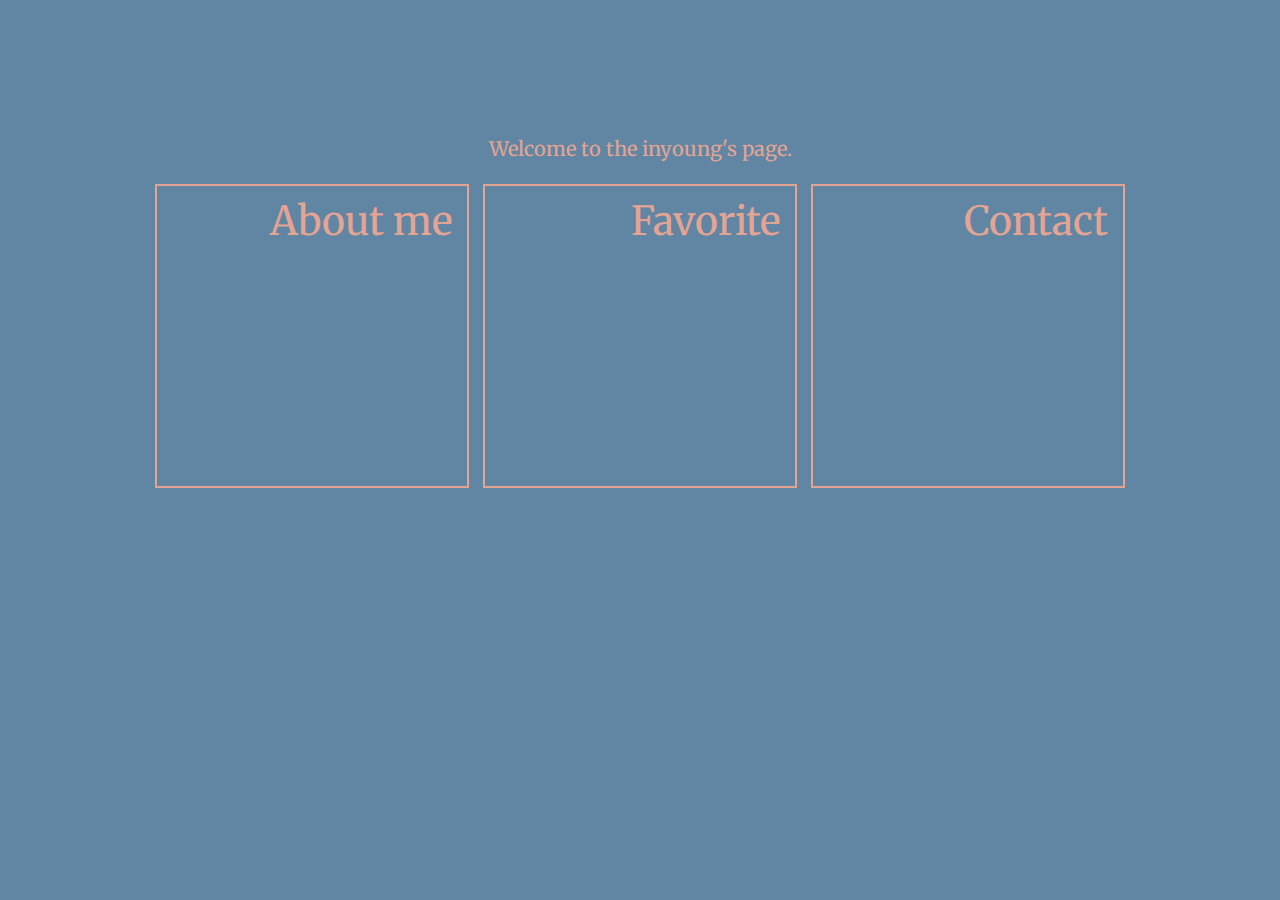
<file: final_project/templates/index.html>
<!DOCTYPE html>
<html lang="ko">
<head>
    <meta charset="UTF-8">
    <meta name="viewport" content="width=device-width, initial-scale=1.0">
    <title>inyoung's page</title>
    <link rel="stylesheet" href="../static/css/main.css">
    <link href="https://fonts.googleapis.com/css2?family=Merriweather&display=swap" rel="stylesheet">
    <link href="https://fonts.googleapis.com/css2?family=Noto+Sans+KR&display=swap" rel="stylesheet">
</head>
<body>
    <br><br><br><br><br><br>
    <p class="home_text">Welcome to the inyoung's page.</p>
    <table class="home_class">
        <tr>
            <td><a href="./about_me.html">About me
            <p>저에 대해 <br>소개하는 페이지입니다.</p></a></td>

            <td><a href="./favorite.html">Favorite
            <p>제가 좋아하는 것을<br> 소개하는 페이지입니다.</p></a></td>
            <td><a href="./contact.html">Contact
            <p>contact하고 싶으시면<br> 여기로 들어가주세요.</p></a></td>
        </tr>
    </table>
</body>
</html>
</file>
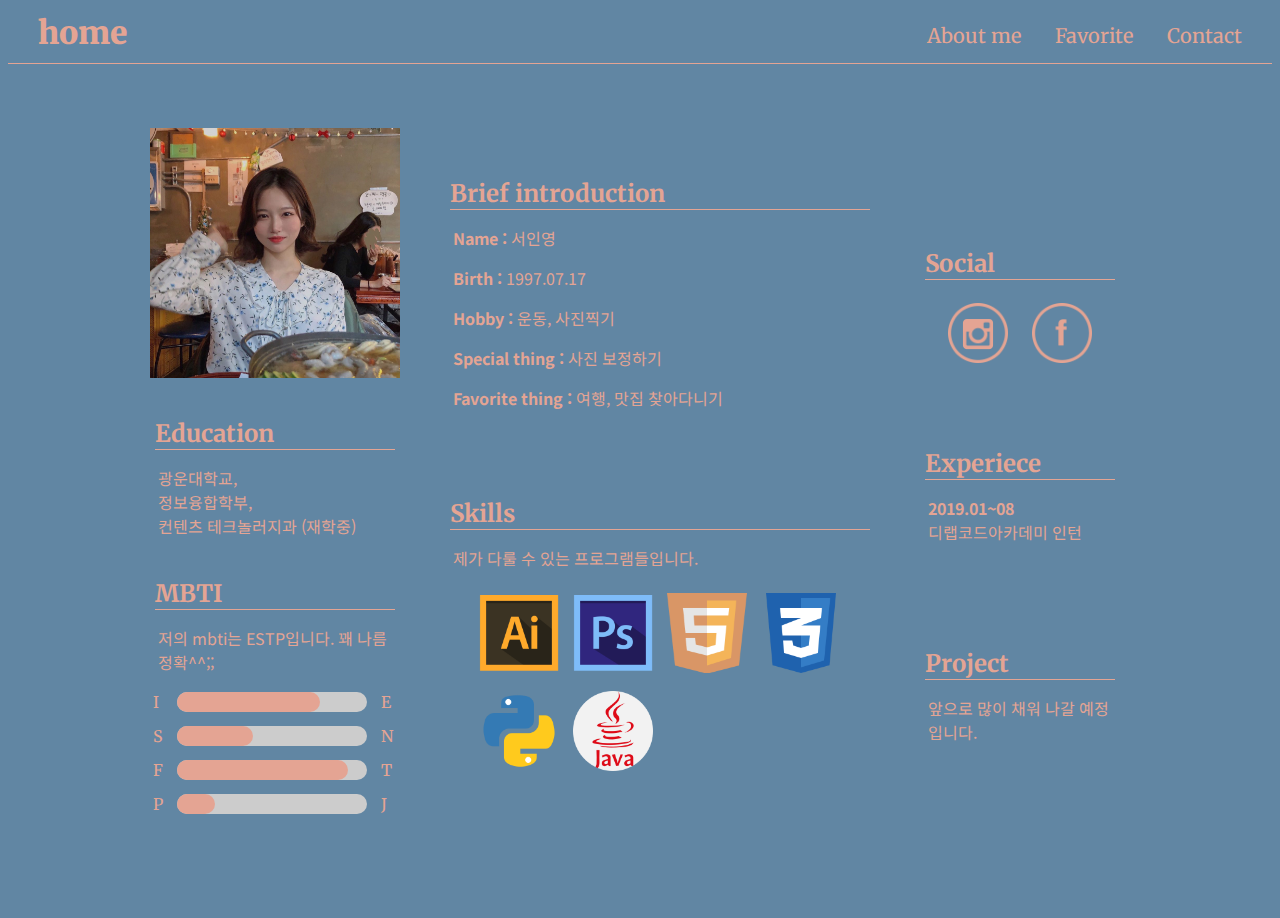
<file: final_project/templates/about_me.html>
<!DOCTYPE html>
<html lang="ko">
<head>
    <meta charset="UTF-8">
    <meta name="viewport" content="width=device-width, initial-scale=1.0">
    <title>About Me</title>
    <link rel="stylesheet" href="../static/css/main.css">
    <link href="https://fonts.googleapis.com/css2?family=Merriweather&display=swap" rel="stylesheet">
    <link href="https://fonts.googleapis.com/css2?family=Noto+Sans+KR&display=swap" rel="stylesheet">
</head>
<body>
    <!--헤더-->
    <header>
        <h1 class="logo"><a href="./index.html"><b>home</b></a></h1>
        <nav class="nav">
            <ul class="menu-list">
                <li class="menu-list-item"><a href="#">About me</a></li>
                <li class="menu-list-item"><a href="./favorite.html">Favorite</a></li>
                <li class="menu-list-item"><a href="./contact.html">Contact</a></li>
            </ul>
        </nav>
    </header>
    <!--본문-->
    <br><br><br>
    <div class="aboutme_box">
        <div class="first_box">
            <div class="me_img_box"><img src="../static/images/about_me/aboutme_img1.jpg" alt="서인영 사진"></div>
            <div class="me_edu_box">
                <h2>Education</h2>
                <p>광운대학교,<br>정보융합학부,<br>컨텐츠 테크놀러지과 (재학중)</p>
            </div>
            <div class="me_mbti_box">
                <h2>MBTI</h2>
                <p>저의 mbti는 ESTP입니다. 꽤 나름 정확^^;;</p>
                <table class="mbti_table">
                    <tr>
                        <td>I</td>
                        <td><div class="mbti graph1"><span></span></div></td>
                        <td>E</td>
                    </tr>
                    <tr>
                        <td>S</td>
                        <td><div class="mbti graph2"><span></span></div></td>
                        <td>N</td>
                    </tr>
                    <tr>
                        <td>F</td>
                        <td><div class="mbti graph3"><span></span></div></td>
                        <td>T</td>
                    </tr>
                    <tr>
                        <td>P</td>
                        <td><div class="mbti graph4"><span></span></div></td>
                        <td>J</td>
                    </tr>
                </table>
            </div>
        </div>
        <div class="second_box">
            <div class="me_info_box">
                <h2>Brief introduction</h2>
                <p><b>Name :</b> 서인영</p>
                <p><b>Birth :</b> 1997.07.17</p>
                <p><b>Hobby : </b> 운동, 사진찍기</p>
                <p><b>Special thing : </b> 사진 보정하기</p>
                <p><b>Favorite thing : </b>여행, 맛집 찾아다니기</p>
            </div>
            <div class="me_skill">
                <h2>Skills</h2>
                <p>제가 다룰 수 있는 프로그램들입니다.</p>
                <table class="skill_table">
                    <tr>
                        <td><img src="../static/images/about_me/skill_1.png" alt="일러스트"></td>
                        <td><img src="../static/images/about_me/skill_2.png" alt="포토샵"></td>
                        <td><img src="../static/images/about_me/skill_3.png" alt="html5"></td>
                        <td><img src="../static/images/about_me/skill_4.png" alt="css3"></td>
                    </tr>
                    <tr>
                        <td><img src="../static/images/about_me/skill_5.png" alt="파이썬"></td>
                        <td><img src="../static/images/about_me/skill_6.png" alt="자바"></td>
                        <td></td>
                        <td></td>
                    </tr>
                </table>
            </div>
        </div>
        <div class="third_box">
            <div class="me_social"><h2>Social</h2>
                <table class="social_table">
                    <tr><td><img src="../static/images/about_me/social_1.png" alt="인스타합니다."></td>
                    <td><img src="../static/images/about_me/social_2.png" alt="페이스북합니다."></a></td></tr>
                </table>
            </div>
            <div class="me_career"><h2>Experiece</h2>
                <p><b>2019.01~08</b><br>디랩코드아카데미 인턴</p>
            </div>
            <div class="me_project"><h2>Project</h2>
                <p>앞으로 많이 채워 나갈 예정입니다.</p>
            </div>
        </div>
    </div>
</body>
</html>
</file>
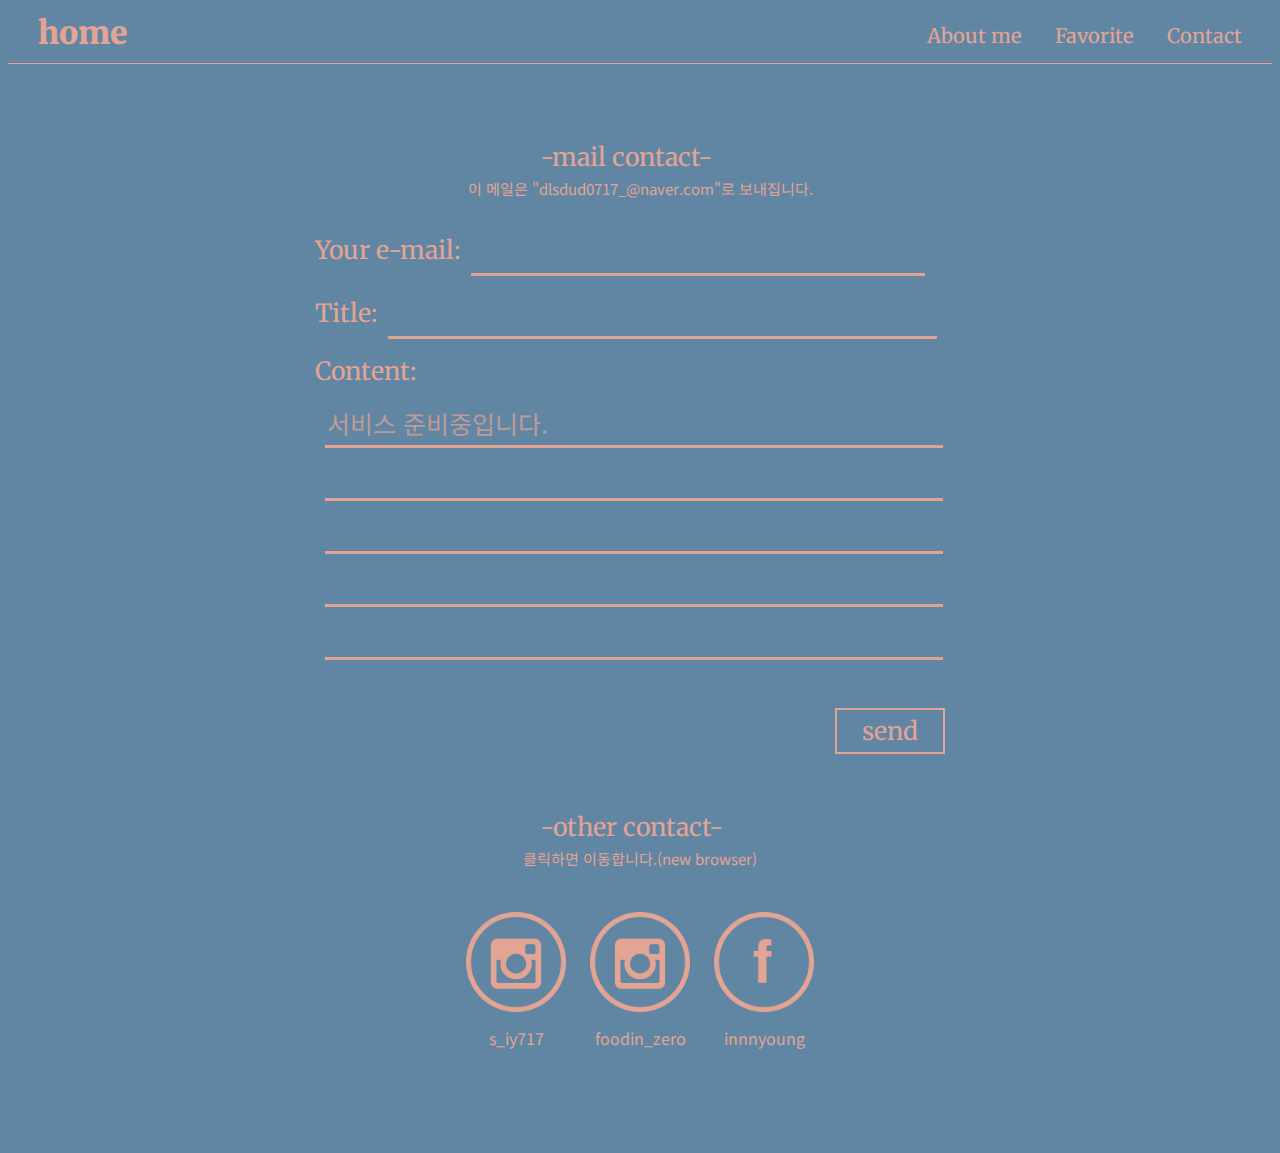
<file: final_project/templates/contact.html>
<!DOCTYPE html>
<html lang="ko">
<head>
    <meta charset="UTF-8">
    <meta name="viewport" content="width=device-width, initial-scale=1.0">
    <title>Contact</title>
    <link rel="stylesheet" href="../static/css/main.css">
    <link href="https://fonts.googleapis.com/css2?family=Merriweather&display=swap" rel="stylesheet">
    <link href="https://fonts.googleapis.com/css2?family=Noto+Sans+KR&display=swap" rel="stylesheet">
</head>
<body>
    <!--헤더-->
    <header>
        <h1 class="logo"><a href="./index.html"><b>home</b></a></h1>
        <nav class="nav">
            <ul class="menu-list">
                <li class="menu-list-item"><a href="./about_me.html">About me</a></li>
                <li class="menu-list-item"><a href="./favorite.html">Favorite</a></li>
                <li class="menu-list-item"><a href="#">Contact</a></li>
            </ul>
        </nav>
    </header>
    <!--form-->
    <br><br><br><br>
    <form action="#">
        <span class="contact_text">-mail contact-</span>
        <p style="font-size:15px; display:block; width:360px; margin:0px auto 30px auto; text-align:center;">이 메일은 "dlsdud0717_@naver.com"로 보내집니다.</p>
        <span><label for="mail_adress">Your e-mail:</label>
            <input id="mail_adress" type="email" style="width:450px;"></span>
        <!--<p><label for="name">Name: </label>
            <input id="name" type="text" style="width:525px;"></p><br>-->
        <p><label for="mail_title">Title:</label>
            <input id="mail_title" type="text" style="width:545px;"></p>
        <p>
            <label for="mail_content">Content: </label> <br>
            <textarea name="mail_content" id="mail_content" cols="50" rows="5" placeholder="서비스 준비중입니다."></textarea>
        </p>
        <input class="btn_send" type="submit" value="send">
    </form>
    <div class="other_contact_box">
        <span class="contact_text">-other contact-</span>
        <span style="font-size:15px; display:block; width:360px; margin:0px auto 30px auto; text-align:center; font-family: 'Noto Sans KR', sans-serif;">클릭하면 이동합니다.(new browser)</span>
        <table class="other_contact_table">
            <tr><td><a href="https://www.instagram.com/s_iy717/" target="_blank"><img src="../static/images/contact/contact_insta.png" alt="인스타아이디:s_iy717"></a><br>
                <span>s_iy717</span>
            </td>
            <td><a href="https://www.instagram.com/foodin_zero/" target="_blank"><img src="../static/images/contact/contact_insta.png" alt="인스타아이디:foodin_zere"></a><br>
                <span>foodin_zero</span>
            </td>
            <td><a href="https://www.facebook.com/innnyoung/" target="_blank"><img src="../static/images/contact/contact_facebook.png" alt="서인영의 페이스북"></a><br>
                <span>innnyoung</span>
            </td></tr>
        </table>
    </div>
</body>
</html>
</file>
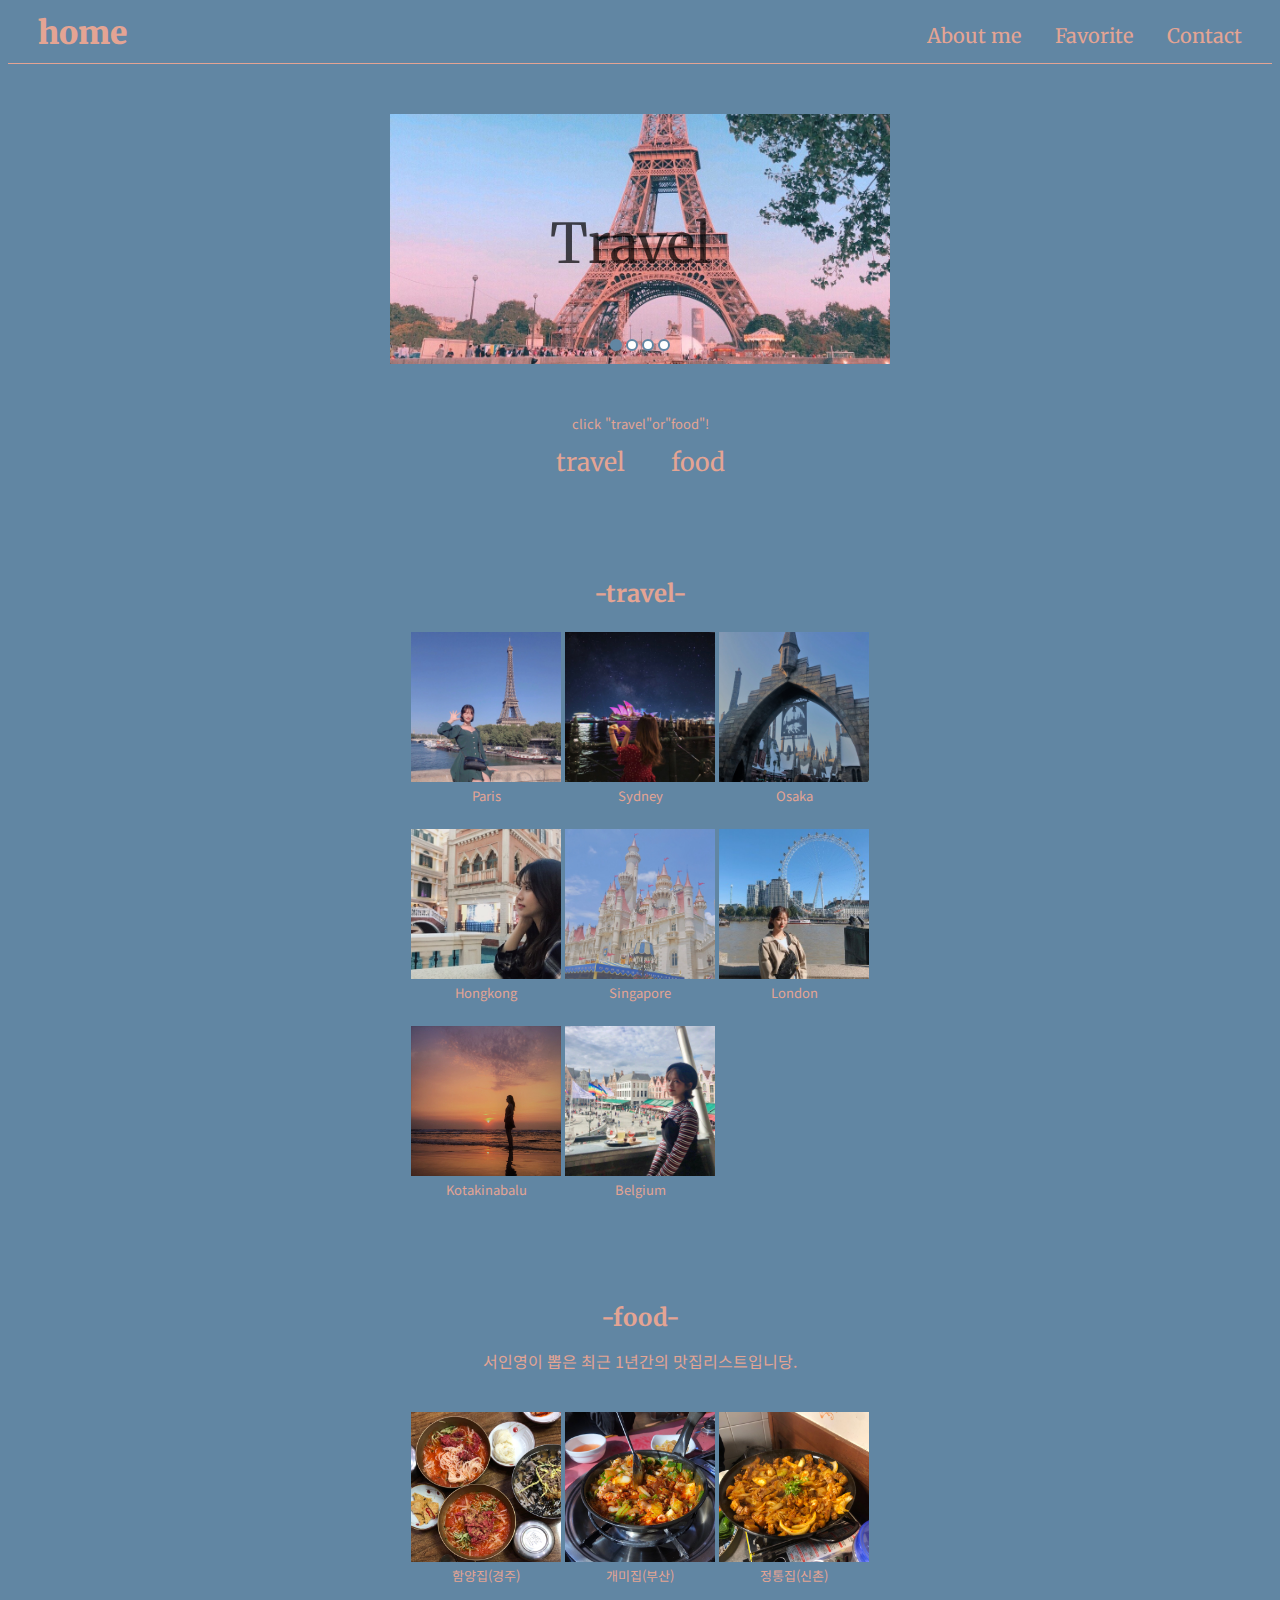
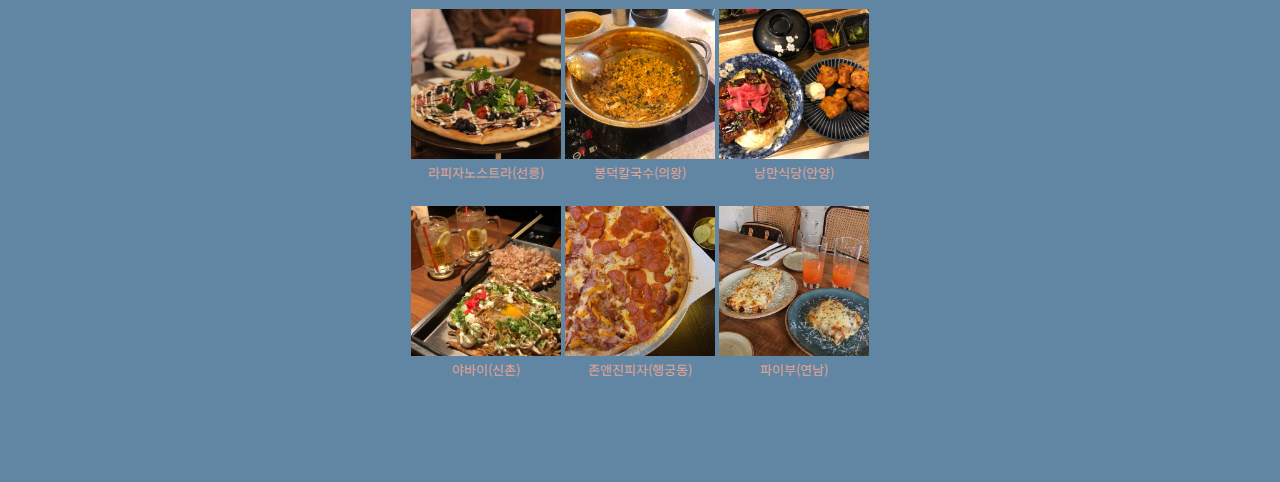
<file: final_project/templates/favorite.html>
<!DOCTYPE html>
<html lang="ko">
<head>
    <meta charset="UTF-8">
    <meta name="viewport" content="width=device-width, initial-scale=1.0">
    <title>Favorite</title>
    <link rel="stylesheet" href="../static/css/main.css">
    <link href="https://fonts.googleapis.com/css2?family=Merriweather&display=swap" rel="stylesheet">
    <link href="https://fonts.googleapis.com/css2?family=Noto+Sans+KR&display=swap" rel="stylesheet">
</head>
<body>
    <!--헤더-->
    <header>
        <h1 class="logo"><a href="./index.html"><b>home</b></a></h1>
        <nav class="nav">
            <ul class="menu-list">
                <li class="menu-list-item"><a href="./about_me.html">About me</a></li>
                <li class="menu-list-item"><a href="#">Favorite</a></li>
                <li class="menu-list-item"><a href="./contact.html">Contact</a></li>
            </ul>
        </nav>
    </header>
    <!--슬라이더-->
    <div id="slide">
        <input type="radio" name="pos" id="pos1" checked>
        <input type="radio" name="pos" id="pos2">
        <input type="radio" name="pos" id="pos3">
        <input type="radio" name="pos" id="pos4">
        <ul>
            <li><div class="li1">Travel</div></li>
            <li><div class="li2">Food</div></li>
            <li><div class="li3"><b>평소에 여행다니는 것도 좋아하고,<br> 맛집 찾아다는 것도 너무너무 좋아하는데요.<br>그동안 찍었던 사진들을<br> 정리해놓은 페이지입니다.</b></div></li>
            <li><div class="li4"><b>즐겁게 구경하시고 가세용~!</b></div></li>
        </ul>
        <p class="pos">
            <label for="pos1"></label>
            <label for="pos2"></label>
            <label for="pos3"></label>
            <label for="pos4"></label>
        </p>
    </div>
    <div class="favorite_page_link">
        <p style="font-size:13px;">click "travel"or"food"!</p>
        <a href="#travel">travel</a>
        <a href="#food">food</a></div>
    
    <!--travel-->
    <h2 id="travel" class="favorite_link">-travel-</h2>
    <table class="favorite_table travel_table">
        <tr>
            <td><img src="../static/images/favorite/travel_table_1.jpg" alt="프랑스">Paris</td>
            <td><img src="../static/images/favorite/travel_table_2.jpg" alt="시드니">Sydney</td>
            <td><img src="../static/images/favorite/travel_table_3.jpg" alt="오사카">Osaka</td>
        </tr>
        <tr>
            <td><img src="../static/images/favorite/travel_table_4.jpg" alt="홍콩">Hongkong</td>
            <td><img src="../static/images/favorite/travel_table_5.jpg" alt="싱가포르">Singapore</td>
            <td><img src="../static/images/favorite/travel_table_6.jpg" alt="런던">London</td>
        </tr>
        <tr>
            <td><img src="../static/images/favorite/travel_table_7.jpg" alt="코타키나발루">Kotakinabalu</td>
            <td><img src="../static/images/favorite/travel_table_8.jpg" alt="벨기에">Belgium</td>
        </tr>
    </table>
    
    <!--food-->
    <h2 id="food" class="favorite_link">-food-</h2>
    <p style="text-align: center;">서인영이 뽑은 최근 1년간의 맛집리스트입니당.</p>
    <table class="favorite_table food_table">
        <tr>
            <td><img src="../static/images/favorite/food_table_1.jpg" alt="함양집(경주)">함양집(경주)</td>
            <td><img src="../static/images/favorite/food_table_2.jpg" alt="개미집(부산)">개미집(부산)</td>
            <td><img src="../static/images/favorite/food_table_3.jpg" alt="정통집(신촌)">정통집(신촌)</td>
        </tr>
        <tr>
            <td><img src="../static/images/favorite/food_table_4.jpg" alt="라피자노스트라(선릉)">라피자노스트라(선릉)</td>
            <td><img src="../static/images/favorite/food_table_5.jpg" alt="봉덕칼국수(의왕)">봉덕칼국수(의왕)</td>
            <td><img src="../static/images/favorite/food_table_6.jpg" alt="낭만식당(안양)">낭만식당(안양)</td>
        </tr>
        <tr>
            <td><img src="../static/images/favorite/food_table_7.jpg" alt="야바이(신촌)">야바이(신촌)</td>
            <td><img src="../static/images/favorite/food_table_8.jpg" alt="존앤진피자(행궁동)">존앤진피자(행궁동)</td>
            <td><img src="../static/images/favorite/food_table_9.jpg" alt="파이부(연남)">파이부(연남)</td>
        </tr>
    </table>
</body>
</html>
</file>
<file: final_project/static/css/main.css>
/*인터랙티브 기말 프로젝트 css*/
body {
    background-color:#6186A3;
    color: #E4A493;
}

h2 {
    margin:0px;
    font-family: 'Merriweather', serif;
}
p {
    font-family: 'Noto Sans KR', sans-serif;
}
/*메뉴바*/
header {
    padding:0px;
    background-color:#6186A3;
    border-bottom: 1px solid #E4A493;
    
}
header a:hover {
    text-decoration: none;
}
.logo {
    position:absolute;
    font-family: 'Merriweather', serif;
    margin : 0 0 0 30px;
}
.logo > a {
    display: inline-block;
    text-decoration:none;
    color: #E4A493;
    padding: 5px 0 0 0 ;
}

.nav {
    text-align:right;
}
.menu-list {
    margin:0px;
}
.menu-list-item {
    display: inline-block;
}
.menu-list-item >a {
    text-decoration : none;
    color:#E4A493;
    display: block;
    padding: 15px 30px 15px 0;
    font-family: 'Merriweather', serif;
    font-size:20px;
} 
/*Home page*/
.home_text {
    font-family: 'Merriweather', serif;
    font-size:20px;
    text-align: center;
}
.home_class {
    margin:0 auto 230px auto;
}
.home_class a {
    display:inline-block;
    width:280px;
    height:280px;
    border: 2px solid #E4A493;
    margin: 0 5px;
    padding:10px 15px 10px 15px;
    color: #E4A493;
    text-decoration:none;
    font-family: 'Merriweather', serif;
    font-size: 40px;
    text-align: right;
}
.home_class p {
    font-size:20px;
    color: #6186A3;
}
.home_class a:hover {
    background-color:#E4A493;
    color: #6186A3;
}
/*about me page*/
.aboutme_box {
    width: 1000px;
    height: 700px;
    margin-left:auto;
    margin-right:auto;
    margin-bottom: 100px;
    background-color: #6186A3;
}
.aboutme_box h2 {
    border-bottom:1px solid  #E4A493;
    margin: 0 5px;
}
.aboutme_box p {
    margin: 16px 0px 0px 8px;
}
.first_box {
    float: left;
    width: 270px;
}
.me_img_box {
    width:250px;
    height:250px;
    background-color:#6186A3;
    display: inline-block;
    padding: 10px;
}
.me_img_box > img {
    display:inline-block;
    width: 250px;
    height: 250px;
}
.me_edu_box {
    display:inline-block;
    width:250px;
    height:120px;
    padding: 10px;
    margin-top: 20px;
}
.me_mbti_box {
    display:inline-block;
    width:250px;
    height:220px;
    padding:10px;
    margin-top:20px;
}

.second_box {
    margin-left:25px;
    float:left;
    width: 450px;
}
.me_info_box {
    width:430px;
    height:250px;
    margin-top:50px;
    padding:10px;
}
.me_skill {
    width:430px;
    height:250px;
    padding:10px;
    margin-top:50px;
}
.skill_table {
    margin-right:auto;
    margin-left:auto;
    margin-top:15px;
}
.me_skill img {
    width : 80px;
    height : 80px;
    margin:5px;
}
.third_box {
    margin-left:25px;
    float:left;
    width:220px;
}
.me_social {
    width:200px;
    height:130px;
    padding:10px;
    margin-top: 120px;
}
.social_table {
    margin: 10px auto 0px auto;
}
.social_table img {
    width:60px;
    height:60px;
    margin:10px;
}
.me_career {
    width:200px;
    height:130px;
    padding:10px;
    margin-top: 50px;
}
.me_project {
    width:200px;
    height:130px;
    padding:10px;
    margin-top: 50px;
}
/*about-me pagembti 에니메이션*/
table td {
    font-family: 'Merriweather', serif;
}
.mbti_table {
    margin-top:10px;
}

.mbti {
    height: 20px;
    width: 190px;
    background-color : #ccc;
    border-radius: 40px;
    margin :5px 10px;
    
}
.mbti span {
    display:block;
    padding: 0 10px;
    height: 20px;
    line-height: 20px;
    text-align:right;
    background-color: #E4A493;
    border-radius: 40px;
    box-sizing: border-box;
    color: #E4A493;
}
.graph1 span{
    width:75%;
    animation : ani1 2s 1;
}
.graph2 span{
    width:40%;
    animation : ani2 2s 1;
}
.graph3 span{
    width:90%;
    animation : ani3 2s 1;
}
.graph4 span{
    width:20%;
    animation : ani4 2s 1;
}
@keyframes ani1 {
    0% {width:0%; color:rgba(#E4A493,0);}
    100% {width:75%; color:rgba(#172735,1);}
}
@keyframes ani2 {
    0% {width:0%; color:rgba(#E4A493,0);}
    100% {width:40%; color:rgba(#172735,1);}
}
@keyframes ani3 {
    0% {width:0%; color:rgba(#E4A493,0);}
    100% {width:90%; color:rgba(#172735,1);}
}
@keyframes ani4 {
    0% {width:0%; color:rgba(#E4A493,0);}
    100% {width:20%; color:rgba(#172735,1);}
}

/*contact-page*/
form{
    width:650px;
    height:620px;
    margin-right:auto;
    margin-left:auto;
    position: relative;
}
input {
    background-color:#6186A3;
    color : #E4A493;
    outline:none;
    border-bottom:3px solid #E4A493;
    border-top:0px;
    border-left:0px;
    border-right:0px;
    margin-left: 7px;
    padding-bottom:7px;
    font-family: 'Noto Sans KR', sans-serif;
    font-size:25px;
}
input:focus {
    outline:none;
    border-bottom:3px solid #E4A493;
    border-top:0px;
    border-left:0px;
    border-right:0px;
}
textarea {
    font-family: 'Noto Sans KR', sans-serif;
    outline:none; border:none; background-color:#6186A3;
    font-size:25px; color:#E4A493;
    background-attachment: local;
    background-image:repeating-linear-gradient(#6186A3, #6186A3 50px, #E4A493 50px, #E4A493 50px, #E4A493 51px, #E4A493 53px);
    line-height:53px;
    width:614px;
    height:280px;
    margin: 8px 10px;
    resize:none;
}
textarea::placeholder{
    color:#E4A493;
    opacity: 0.7;
    font-family: 'Noto Sans KR', sans-serif;

}
form label {
    font-family: 'Merriweather', serif;
    font-size:25px;
}
.btn_send {
    font-family: 'Merriweather', serif;
    border: 2px solid #E4A493;
    padding: 5px 25px;
    position: absolute; right:20px;
}
.btn_send:active {
    background-color: #E4A493;
    color: #6186A3;
}
.btn_send:focus {
    border: 2px solid #E4A493;
}

.other_contact_box {
    width: 650px;
    margin:50px auto 0 auto;
}
.contact_text {
    font-family: 'Merriweather', serif; font-size: 25px;
    display:block;
    width:200px;
    margin: 5px auto;
}
.other_contact_table {
    margin-right:auto;
    margin-left:auto;
    margin-bottom: 100px;
}
.other_contact_table td{
    margin: 0 20px;
}
.other_contact_box img {
    width:100px;
    height:100px;
    margin:10px;
}
.other_contact_table span {
    font-family: 'Noto Sans KR', sans-serif;
    display:block; 
    width:120px; 
    margin:0 auto; 
    text-align:center;
}

/*favorite-page*/
/*슬라이드*/
ul,li{list-style:none;}   
#slide {
    height:250px;
    width: 500px;
    position:relative;
    overflow:hidden;
    margin: 50px auto 0 auto;
    }
#slide * {
    margin:0px;
    padding:0px;
}
#slide ul{width:400%;height:100%;transition:1s;}
#slide ul:after{content:"";display:block;clear:both;}
#slide li{float:left;width:25%;height:100%;}
#slide li:nth-child(1){
    background-image:url('../images/favorite/slide_1.jpg');
    background-size:cover;}
#slide li:nth-child(2){
    background-image:url('../images/favorite/slide_2.jpg');
    background-size:cover;
    opacity:0.9;}
#slide li:nth-child(3){
    background-image:url('../images/favorite/slide_3.jpg');
    background-size:cover;
    opacity:0.7;}
#slide li:nth-child(4){
    background-image:url('../images/favorite/slide_4.jpg');
    background-size:cover;
    opacity:0.9;
}
#slide input{display:none;}
#slide label{
    display:inline-block;
    vertical-align:middle;
    width:8px;height:8px;
    border:2px solid #6186A3;
    background:#fff;
    transition:0.3s;
    border-radius:50%;
    cursor:pointer;
    }
#slide .pos{
    text-align:center;
    position:absolute;
    bottom:10px;
    left:0;width:100%;
    text-align:center;}
#pos1:checked~ul{margin-left:0%;}
#pos2:checked~ul{margin-left:-100%;}
#pos3:checked~ul{margin-left:-200%;}
#pos4:checked~ul{margin-left:-300%;}
#pos1:checked~.pos>label:nth-child(1){background:#6186A3;}
#pos2:checked~.pos>label:nth-child(2){background:#6186A3;}
#pos3:checked~.pos>label:nth-child(3){background:#6186A3;}
#pos4:checked~.pos>label:nth-child(4){background:#6186A3;}
#slide div {
    font-family: 'Merriweather', serif;
    font-size:55px;
    color: black;
    display:inline-block;
}
#slide .li1 {
    margin: 95px 0 0 160px;
    opacity:0.7;}
#slide .li2 {
    margin: 95px 0 0 185px;
    opacity:0.8;}
#slide .li3 {
    font-family: 'Noto Sans KR', sans-serif;
    font-size: 15px;
    text-align:center;
    margin: 80px 0 0 120px;
}
#slide .li4 {
    font-family: 'Noto Sans KR', sans-serif;
    font-size: 15px;
    text-align:center;
    margin: 110px 0 0 170px;
}
/*favorite page travel/food 링크로 갈 수 있음.*/  
.favorite_page_link {
    margin-top:50px;
    text-align:center;
    font-size:25px;
    font-family: 'Merriweather', serif;
} 
.favorite_page_link a {
    color:#E4A493;
    text-decoration:none;
    margin: 0 20px;
}
.favorite_page_link a:hover {
    text-decoration:underline;
}
.favorite_link {
    margin-top:100px;
    text-align:center;
}
.favorite_table {
    margin:0 auto;

}
.favorite_table td{
    font-family: 'Noto Sans KR', sans-serif;
    font-size:13px;
    width:150px;
    text-align:center;
}

.favorite_table img{
    margin-top: 20px;
    width:150px;
}
.food_table{
    margin-bottom:100px;
}
</file>
